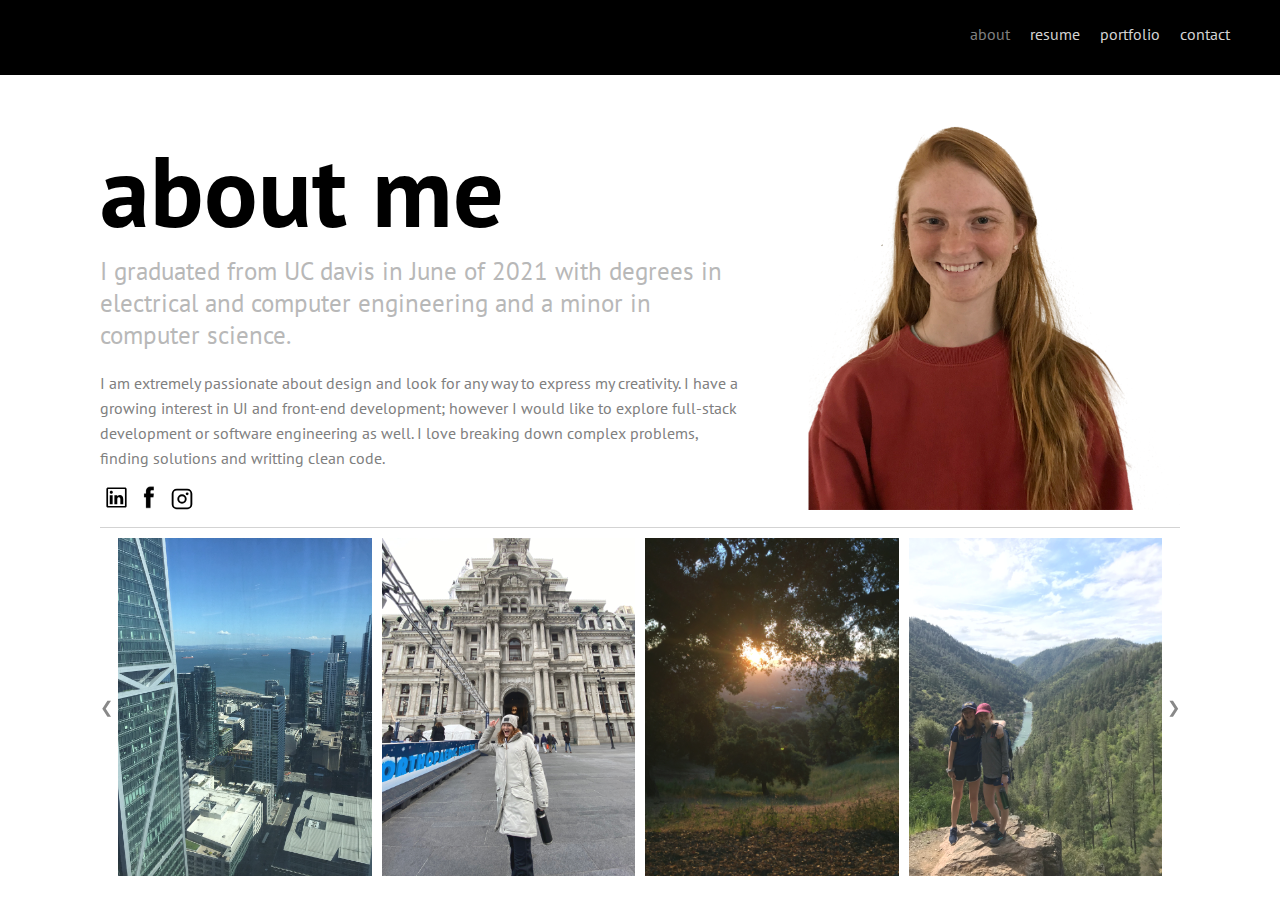
<file: index.html>
<!DOCTYPE html>
<html lang="en">
<head>
    <meta charset="UTF-8">
    <meta name="viewport" content="width=device-width, initial-scale=1.0">
    <meta property="og:title" content="About Nicole Page">
    <meta property="og:image" content="/Images/thumbnail.png">
    <meta property="og:description" content="An ongoing project I am working on is 
    developing a portfolio website to showcase my work in design and web development. 
    I started building this website from scratch and am really enjoying designing 
    layouts for each page, and then writing the html/css to create them. Note that 
    many of the pages are still in progress and being written, but the site will 
    give you an overview of what I'm passionate about.">
    <title>About Nicole Page</title>
    <link href="style.css" rel="stylesheet">
    <link href="https://fonts.googleapis.com/css2?family=PT+Sans:wght@400;700&display=swap" rel="stylesheet">

    <script src="script.js" defer></script>
    <script src="https://ajax.googleapis.com/ajax/libs/jquery/3.5.1/jquery.min.js"></script>
</head>
<body>
    <header>
        <!--
        <div id="popMenu">
            <button></button>
            <div></div>
            <div></div>
            <div></div>
        </div>
        -->
        <ul id="navBar">
            <li><a class="pageLink" id="selected">about</a></li>
            <li><a class="pageLink" href="">resume</a></li>
            <li><a class="pageLink" href="projects.html">portfolio</a></li>
            <li><a class="pageLink" href="">contact</a></li>
        </ul>
    </header>
    <div class="mainContainer">
        <div class="info">
            <div class="title">
                about me
            </div>
            <div class="subtitle">
                I graduated from UC davis in June of 2021 with degrees in
                electrical and computer engineering and a minor
                 in computer science.
            </div>
            <div class="bio">
                I am extremely passionate about design and look for any way 
                to express my creativity. I have a growing 
                interest in UI and front-end development; however I would like
                to explore full-stack development or software engineering as well.
                I love breaking down complex problems, finding solutions and 
                writting clean code.
            </div>
            <div class="links">
                <div class="wrap" id="linkedin">
                    <img src="/Images/linkedin.svg" alt="linkedin icon">
                    <a href="https://www.linkedin.com/in/fell-nicole"></a>
                </div>
                <div class="wrap" id="fb">
                    <img src="/Images/facebook.png" alt="facebook icon">
                    <a href="https://facebook.com/nicolefell99"></a>
                </div>
                <div class="wrap">
                    <img src="/Images/instagram.svg" atl="instagram icon">
                    <a href="https://www.instagram.com/nicole.fell/"></a>
                </div>
            </div>
        </div>
        <div class="nicoleImgWrapper">
            <img src="/Images/nicole.png">
        </div>
    </div>
    <footer>
        <div id="line"></div>
        <div id="photoWheel">

            <div class="label">
                &#10094
                <button class="prev" onclick="plusSlides(-1)"></button>
            </div>

            <div class="wheelWrap">
                <div class="shadow">
                    <div class="caption"></div>
                    <div class="who"></div>
                </div>
                <img src="" class="pic">
            </div>

            <div class="wheelWrap">
                <div class="shadow">
                    <div class="caption"></div>
                    <div class="who"></div>
                </div>
                <img src="" class="pic">
            </div>

            <div class="wheelWrap">
                <div class="shadow">
                    <div class="caption"></div>
                    <div class="who"></div>
                </div>
                <img src="" class="pic">
            </div>

            <div class="wheelWrap">
                <div class="shadow">
                    <div class="caption"></div>
                    <div class="who"></div>
                </div>
                <img src="" class="pic">
            </div>

            <div class="label">
                &#10095
                <button class="next" onclick="plusSlides(1)"></button>
            </div>

        </div>
    </footer>
</body>
</html>
</file>
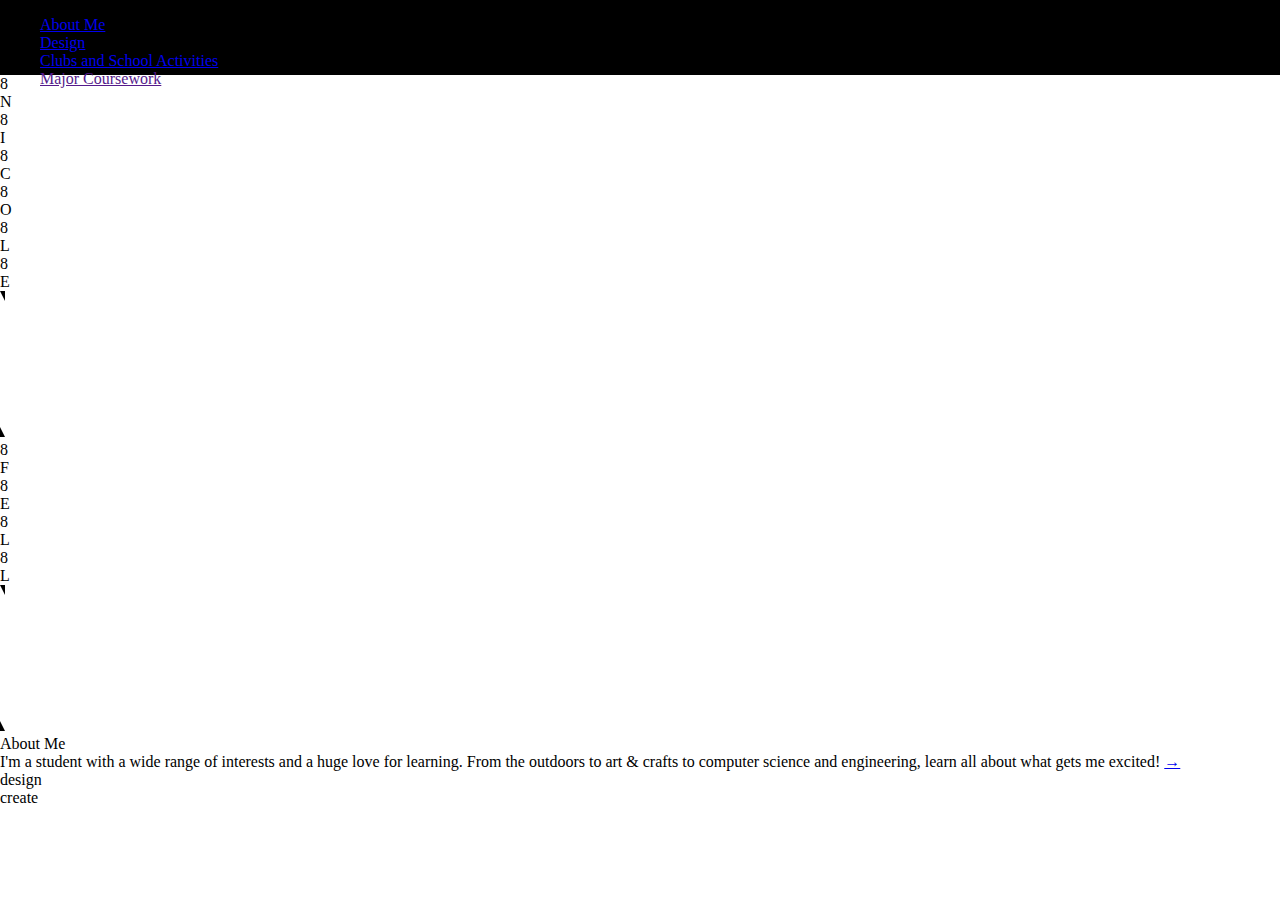
<file: abouttemp.html>
<!DOCTYPE html>
<html lang="en">
    <head>
        <meta charset="UTF-8">
        <meta name="viewport" content="width=device-width, initial-scale=1.0">
        <meta http-equiv="X-UA-Compatible" content="ie=edge">
        <link href="webfontkit-20200615-180952/stylesheet.css" rel="stylesheet">
        <link href="style.css" rel="stylesheet">
        <link href="https://fonts.googleapis.com/css2?family=Electrolize&display=swap" rel="stylesheet">
        <link href="https://fonts.googleapis.com/css2?family=Anton&display=swap" rel="stylesheet">
        <link href="https://fonts.googleapis.com/css2?family=PT+Sans+Narrow&display=swap" rel="stylesheet">
        <link href="https://fonts.googleapis.com/css2?family=Meddon&display=swap" rel="stylesheet">
        <title>Nicole Fell Portfolio Page</title>

        <script src="script.js" defer></script>
    </head>
    <header>
        <ul id="navList">
            <a href="#chip">
                <div class="LED"></div>
                About Me
            </a>
            <a href="#resistor">
                <div class="LED"></div>
                Design
            </a>
            <a href="#switch">
                <div class="LED"></div>
                Clubs and School Activities
            </a>
            <a href="">
                <div class="LED"></div>
                Major Coursework
            </a>
        </ul>
    </header>
    <body>
        <div class="layer"></div>
        <div class="name">
            <div class="nameRow">
                <div class="letterBlock">
                    <div class="letterBackground"></div>
                    <div class="segment">8</div>
                    <div class="letter">N</div>
                </div>
                <div class="letterBlock">
                    <div class="letterShadow"></div>
                    <div class="letterBackground"></div>
                    <div class="segment">8</div>
                    <div class="letter">I</div>
                </div>
                <div class="letterBlock">
                    <div class="letterShadow"></div>
                    <div class="letterBackground"></div>
                    <div class="segment">8</div>
                    <div class="letter">C</div>
                </div>
                <div class="letterBlock">
                    <div class="letterShadow"></div>
                    <div class="letterBackground"></div>
                    <div class="segment">8</div>
                    <div class="letter">O</div>
                </div>
                <div class="letterBlock">
                    <div class="letterShadow"></div>
                    <div class="letterBackground"></div>
                    <div class="segment">8</div>
                    <div class="letter">L</div>
                </div>
                <div class="letterBlock">
                    <div class="letterShadow" id="E"></div>
                    <div class="letterBackground"></div>
                    <div class="segment">8</div>
                    <div class="letter">E</div>
                </div>
                <svg class="sideShadow" height="128" width="5">
                    <polygon class="greenEnds" points="0,0 5,10 5,0"/>
                </svg>
            </div>
            <svg class="shadowContainer" height="10" width="515">
                <polygon class="greenEnds" points="0,0 0,10 5,10"/>
                <polygon class="shadow" points="0,0 5,10 90,10 85,0"/>
                <polygon class="shadow" points="85,0 90,10 175,10 170,0"/>
                <polygon class="shadow" points="170,0 175,10 260,10 255,0"/>
                <polygon class="shadow" points="255,0 260,10 345,10 340,0"/>
                <polygon class="shadow" points="340,0 345,10 430,10 425,0"/>
                <polygon class="shadow" points="425,0 430,10 515,10 510,0"/>
            </svg>
            <div class="nameRow">
                <div class="letterBlock">
                    <div class="letterShadow"></div>
                    <div class="letterBackground"></div>
                    <div class="segment">8</div>
                    <div class="letter">F</div>
                </div>
                <div class="letterBlock">
                    <div class="letterShadow"></div>
                    <div class="letterBackground"></div>
                    <div class="segment">8</div>
                    <div class="letter">E</div>
                </div>
                <div class="letterBlock">
                    <div class="letterShadow"></div>
                    <div class="letterBackground"></div>
                    <div class="segment">8</div>
                    <div class="letter">L</div>
                </div>
                <div class="letterBlock">
                    <div class="letterShadow" id="L"></div>
                    <div class="letterBackground"></div>
                    <div class="segment">8</div>
                    <div class="letter">L</div>
                </div>
                <svg class="sideShadow" height="128" width="5">
                    <polygon class="greenEnds" points="0,0 5,10 5,0"/>
                </svg>
            </div>
            <svg class="shadowContainer" height="10" width="345">
                <polygon class="greenEnds" points="0,0 0,10 5,10"/>
                <polygon class="shadow" points="0,0 5,10 90,10 85,0"/>
                <polygon class="shadow" points="85,0 90,10 175,10 170,0"/>
                <polygon class="shadow" points="170,0 175,10 260,10 255,0"/>
                <polygon class="shadow" points="255,0 260,10 345,10 340,0"/>
            </svg>
        </div>
        <div id="chip" class="markers">
            <div class="topCopper">
                <div class="copper">
                    <div class="mount"></div>
                </div>
                <div class="copper">
                    <div class="mount"></div>
                </div>
                <div class="copper">
                    <div class="mount"></div>
                </div>
                <div class="copper">
                    <div class="mount"></div>
                </div>
                <div class="copper">
                    <div class="mount"></div>
                </div>
                <div class="copper">
                    <div class="mount"></div>
                </div>
                <div class="copper">
                    <div class="mount"></div>
                </div>
                <div class="copper">
                    <div class="mount"></div>
                </div>
                <div class="copper">
                    <div class="mount"></div>
                </div>
                <div class="copper">
                    <div class="mount"></div>
                </div>
                <div class="copper">
                    <div class="mount"></div>
                </div>
                <div class="copper">
                    <div class="mount"></div>
                </div>
                <div class="copper">
                    <div class="mount"></div>
                </div>
            </div>
            <div class="chipBody">
                <div class="pinIndicator"></div>
                <div id="chipTitle">About Me</div>
                <div id="chipsubTitle">
                    I'm a student with a wide range of interests and a huge love for learning. From the outdoors to art & crafts to computer science and engineering, learn all about what gets me excited! 
                    <a href="about.html">&#8594</a>
                </div>
            </div>
            <div class="bottomCopper">
                <div class="copper">
                    <div class="mount"></div>
                </div>
                <div class="copper">
                    <div class="mount"></div>
                </div>
                <div class="copper">
                    <div class="mount"></div>
                </div>
                <div class="copper">
                    <div class="mount"></div>
                </div>
                <div class="copper">
                    <div class="mount"></div>
                </div>
                <div class="copper">
                    <div class="mount"></div>
                </div>
                <div class="copper">
                    <div class="mount"></div>
                </div>
                <div class="copper">
                    <div class="mount"></div>
                </div>
                <div class="copper">
                    <div class="mount"></div>
                </div>
                <div class="copper">
                    <div class="mount"></div>
                </div>
                <div class="copper">
                    <div class="mount"></div>
                </div>
                <div class="copper">
                    <div class="mount"></div>
                </div>
                <div class="copper">
                    <div class="mount"></div>
                </div>
            </div>
        </div>
        <div id="resistor" class="markers">
            <div class="wire">design</div>
            <div class="leftBody"></div>
            <div class="centerBody">
                <div class="strip" id="red"></div>
                <div class="strip" id="blankOne"></div>
                <div class="strip" id="grey"></div>
                <div class="strip" id="blankTwo"></div>
                <div class="strip" id="green"></div>
                <div class="strip" id="blankThree"></div>
                <div class="strip" id="yellow"></div>
                <div class="strip" id="blankFour"></div>
                <div class="strip" id="blue"></div>
            </div>
            <div class="rightBody"></div>
            <div class="wire">create</div>
        </div>
        <div id="switch" class="markers">
            <div id="outterBox"></div>
            <div id="innerBox"></div>
            <div id="popOff"></div>
        </div>
    </body>
</html>
</file>
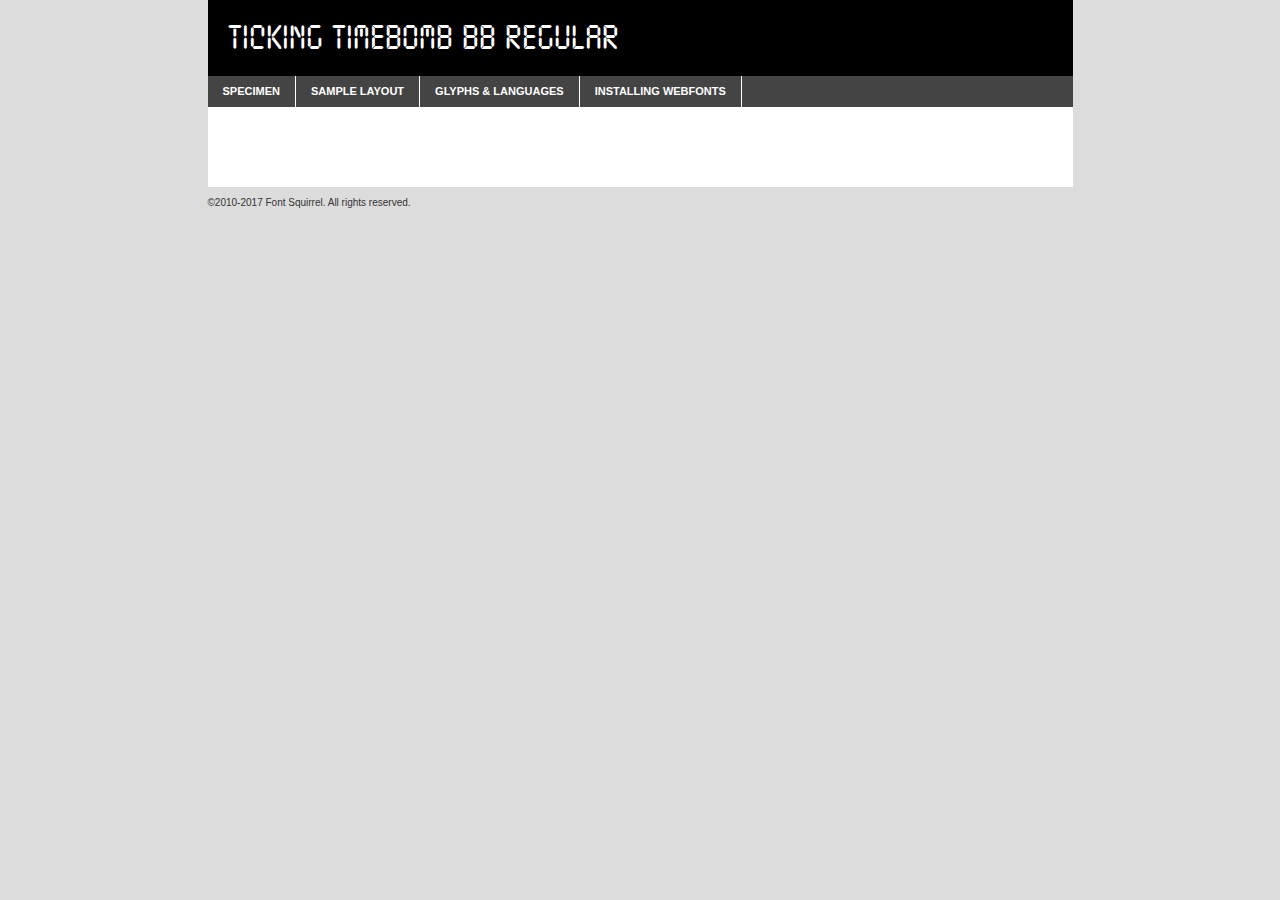
<file: webfontkit-20200615-180952/ticking-timebomb-bb.regular-demo.html>
<!DOCTYPE html PUBLIC "-//W3C//DTD XHTML 1.0 Transitional//EN"
	"http://www.w3.org/TR/xhtml1/DTD/xhtml1-transitional.dtd">

<html xmlns="http://www.w3.org/1999/xhtml" xml:lang="en" lang="en">
<head>
	<meta http-equiv="Content-Type" content="text/html; charset=utf-8" />
	<script src="http://ajax.googleapis.com/ajax/libs/jquery/1.7.2/jquery.min.js" type="text/javascript" charset="utf-8"></script>
	<script type="text/javascript">
	(function($){$.fn.easyTabs=function(option){var param=jQuery.extend({fadeSpeed:"fast",defaultContent:1,activeClass:'active'},option);$(this).each(function(){var thisId="#"+this.id;if(param.defaultContent==''){param.defaultContent=1;}
	if(typeof param.defaultContent=="number")
	{var defaultTab=$(thisId+" .tabs li:eq("+(param.defaultContent-1)+") a").attr('href').substr(1);}else{var defaultTab=param.defaultContent;}
	$(thisId+" .tabs li a").each(function(){var tabToHide=$(this).attr('href').substr(1);$("#"+tabToHide).addClass('easytabs-tab-content');});hideAll();changeContent(defaultTab);function hideAll(){$(thisId+" .easytabs-tab-content").hide();}
	function changeContent(tabId){hideAll();$(thisId+" .tabs li").removeClass(param.activeClass);$(thisId+" .tabs li a[href=#"+tabId+"]").closest('li').addClass(param.activeClass);if(param.fadeSpeed!="none")
	{$(thisId+" #"+tabId).fadeIn(param.fadeSpeed);}else{$(thisId+" #"+tabId).show();}}
	$(thisId+" .tabs li").click(function(){var tabId=$(this).find('a').attr('href').substr(1);changeContent(tabId);return false;});});}})(jQuery);
	</script>
	<link rel="stylesheet" href="specimen_files/specimen_stylesheet.css" type="text/css" charset="utf-8" />
	<link rel="stylesheet" href="stylesheet.css" type="text/css" charset="utf-8" />

	<style type="text/css">
					body{
				font-family: 'ticking_timebomb_bbregular';
							}
		</style>

	<title>Ticking Timebomb BB Regular Specimen</title>
	
	
	<script type="text/javascript" charset="utf-8">
		$(document).ready(function() {
			$('#container').easyTabs({defaultContent:1});
		});
	</script>
</head>

<body>
<div id="container">
	<div id="header">
		Ticking Timebomb BB Regular	</div>
	<ul class="tabs">
		<li><a href="#specimen">Specimen</a></li>
		<li><a href="#layout">Sample Layout</a></li>
				<li><a href="#glyphs">Glyphs &amp; Languages</a></li>
		<li><a href="#installing">Installing Webfonts</a></li>
		
	</ul>
	
	<div id="main_content">

		
			<div id="specimen">
		
				<div class="section">
					<div class="grid12 firstcol">
						<div class="huge">AaBb</div>
					</div>
				</div>
		
				<div class="section">
					<div class="glyph_range">A&#x200B;B&#x200b;C&#x200b;D&#x200b;E&#x200b;F&#x200b;G&#x200b;H&#x200b;I&#x200b;J&#x200b;K&#x200b;L&#x200b;M&#x200b;N&#x200b;O&#x200b;P&#x200b;Q&#x200b;R&#x200b;S&#x200b;T&#x200b;U&#x200b;V&#x200b;W&#x200b;X&#x200b;Y&#x200b;Z&#x200b;a&#x200b;b&#x200b;c&#x200b;d&#x200b;e&#x200b;f&#x200b;g&#x200b;h&#x200b;i&#x200b;j&#x200b;k&#x200b;l&#x200b;m&#x200b;n&#x200b;o&#x200b;p&#x200b;q&#x200b;r&#x200b;s&#x200b;t&#x200b;u&#x200b;v&#x200b;w&#x200b;x&#x200b;y&#x200b;z&#x200b;1&#x200b;2&#x200b;3&#x200b;4&#x200b;5&#x200b;6&#x200b;7&#x200b;8&#x200b;9&#x200b;0&#x200b;&amp;&#x200b;.&#x200b;,&#x200b;?&#x200b;!&#x200b;&#64;&#x200b;(&#x200b;)&#x200b;#&#x200b;$&#x200b;%&#x200b;*&#x200b;+&#x200b;-&#x200b;=&#x200b;:&#x200b;;</div>
				</div>
				<div class="section">
					<div class="grid12 firstcol">
						<table class="sample_table">
							<tr><td>10</td><td class="size10">abcdefghijklmnopqrstuvwxyzABCDEFGHIJKLMNOPQRSTUVWXYZ0123456789abcdefghijklmnopqrstuvwxyzABCDEFGHIJKLMNOPQRSTUVWXYZ0123456789abcdefghijklmnopqrstuvwxyzABCDEFGHIJKLMNOPQRSTUVWXYZ</td></tr>
							<tr><td>11</td><td class="size11">abcdefghijklmnopqrstuvwxyzABCDEFGHIJKLMNOPQRSTUVWXYZ0123456789abcdefghijklmnopqrstuvwxyzABCDEFGHIJKLMNOPQRSTUVWXYZ0123456789abcdefghijklmnopqrstuvwxyzABCDEFGHIJKLMNOPQRSTUVWXYZ</td></tr>
							<tr><td>12</td><td class="size12">abcdefghijklmnopqrstuvwxyzABCDEFGHIJKLMNOPQRSTUVWXYZ0123456789abcdefghijklmnopqrstuvwxyzABCDEFGHIJKLMNOPQRSTUVWXYZ0123456789abcdefghijklmnopqrstuvwxyzABCDEFGHIJKLMNOPQRSTUVWXYZ</td></tr>
							<tr><td>13</td><td class="size13">abcdefghijklmnopqrstuvwxyzABCDEFGHIJKLMNOPQRSTUVWXYZ0123456789abcdefghijklmnopqrstuvwxyzABCDEFGHIJKLMNOPQRSTUVWXYZ0123456789abcdefghijklmnopqrstuvwxyzABCDEFGHIJKLMNOPQRSTUVWXYZ</td></tr>
							<tr><td>14</td><td class="size14">abcdefghijklmnopqrstuvwxyzABCDEFGHIJKLMNOPQRSTUVWXYZ0123456789abcdefghijklmnopqrstuvwxyzABCDEFGHIJKLMNOPQRSTUVWXYZ0123456789abcdefghijklmnopqrstuvwxyzABCDEFGHIJKLMNOPQRSTUVWXYZ</td></tr>
							<tr><td>16</td><td class="size16">abcdefghijklmnopqrstuvwxyzABCDEFGHIJKLMNOPQRSTUVWXYZ0123456789abcdefghijklmnopqrstuvwxyzABCDEFGHIJKLMNOPQRSTUVWXYZ</td></tr>
							<tr><td>18</td><td class="size18">abcdefghijklmnopqrstuvwxyzABCDEFGHIJKLMNOPQRSTUVWXYZ0123456789abcdefghijklmnopqrstuvwxyzABCDEFGHIJKLMNOPQRSTUVWXYZ</td></tr>
							<tr><td>20</td><td class="size20">abcdefghijklmnopqrstuvwxyzABCDEFGHIJKLMNOPQRSTUVWXYZ0123456789abcdefghijklmnopqrstuvwxyzABCDEFGHIJKLMNOPQRSTUVWXYZ</td></tr>
							<tr><td>24</td><td class="size24">abcdefghijklmnopqrstuvwxyzABCDEFGHIJKLMNOPQRSTUVWXYZ0123456789abcdefghijklmnopqrstuvwxyzABCDEFGHIJKLMNOPQRSTUVWXYZ</td></tr>
							<tr><td>30</td><td class="size30">abcdefghijklmnopqrstuvwxyzABCDEFGHIJKLMNOPQRSTUVWXYZ0123456789abcdefghijklmnopqrstuvwxyzABCDEFGHIJKLMNOPQRSTUVWXYZ</td></tr>
							<tr><td>36</td><td class="size36">abcdefghijklmnopqrstuvwxyzABCDEFGHIJKLMNOPQRSTUVWXYZ0123456789abcdefghijklmnopqrstuvwxyzABCDEFGHIJKLMNOPQRSTUVWXYZ</td></tr>
							<tr><td>48</td><td class="size48">abcdefghijklmnopqrstuvwxyzABCDEFGHIJKLMNOPQRSTUVWXYZ0123456789abcdefghijklmnopqrstuvwxyzABCDEFGHIJKLMNOPQRSTUVWXYZ</td></tr>
							<tr><td>60</td><td class="size60">abcdefghijklmnopqrstuvwxyzABCDEFGHIJKLMNOPQRSTUVWXYZ0123456789abcdefghijklmnopqrstuvwxyzABCDEFGHIJKLMNOPQRSTUVWXYZ</td></tr>
							<tr><td>72</td><td class="size72">abcdefghijklmnopqrstuvwxyzABCDEFGHIJKLMNOPQRSTUVWXYZ0123456789abcdefghijklmnopqrstuvwxyzABCDEFGHIJKLMNOPQRSTUVWXYZ</td></tr>
							<tr><td>90</td><td class="size90">abcdefghijklmnopqrstuvwxyzABCDEFGHIJKLMNOPQRSTUVWXYZ0123456789abcdefghijklmnopqrstuvwxyzABCDEFGHIJKLMNOPQRSTUVWXYZ</td></tr>
						</table>
				
					</div>
			
				</div>
		
		
		
								<div class="section" id="bodycomparison">


										<div id="xheight">
				<div class="fontbody">&#x25FC;&#x25FC;&#x25FC;&#x25FC;&#x25FC;&#x25FC;&#x25FC;&#x25FC;&#x25FC;&#x25FC;&#x25FC;&#x25FC;&#x25FC;&#x25FC;&#x25FC;&#x25FC;&#x25FC;&#x25FC;&#x25FC;&#x25FC;&#x25FC;&#x25FC;&#x25FC;&#x25FC;&#x25FC;&#x25FC;&#x25FC;&#x25FC;&#x25FC;&#x25FC;&#x25FC;&#x25FC;&#x25FC;&#x25FC;&#x25FC;&#x25FC;&#x25FC;&#x25FC;&#x25FC;&#x25FC;&#x25FC;&#x25FC;&#x25FC;&#x25FC;&#x25FC;&#x25FC;&#x25FC;&#x25FC;&#x25FC;&#x25FC;&#x25FC;&#x25FC;&#x25FC;&#x25FC;&#x25FC;&#x25FC;&#x25FC;&#x25FC;&#x25FC;&#x25FC;&#x25FC;&#x25FC;&#x25FC;&#x25FC;&#x25FC;&#x25FC;&#x25FC;&#x25FC;&#x25FC;&#x25FC;&#x25FC;&#x25FC;&#x25FC;&#x25FC;&#x25FC;&#x25FC;&#x25FC;&#x25FC;&#x25FC;&#x25FC;&#x25FC;&#x25FC;&#x25FC;&#x25FC;&#x25FC;&#x25FC;&#x25FC;&#x25FC;&#x25FC;&#x25FC;&#x25FC;&#x25FC;&#x25FC;&#x25FC;&#x25FC;&#x25FC;&#x25FC;&#x25FC;&#x25FC;body</div><div class="arialbody">body</div><div class="verdanabody">body</div><div class="georgiabody">body</div></div>
										<div class="fontbody" style="z-index:1">
											body<span>Ticking Timebomb BB Regular</span>
										</div>
										<div class="arialbody" style="z-index:1">
											body<span>Arial</span>
										</div>
										<div class="verdanabody" style="z-index:1">
											body<span>Verdana</span>
										</div>
										<div class="georgiabody" style="z-index:1">
											body<span>Georgia</span>
										</div>



								</div>
		
		
				<div class="section psample psample_row1" id="">
					
					<div class="grid2 firstcol">
						<p class="size10"><span>10.</span>Aenean lacinia bibendum nulla sed consectetur. Fusce dapibus, tellus ac cursus commodo, tortor mauris condimentum nibh, ut fermentum massa justo sit amet risus. Nullam id dolor id nibh ultricies vehicula ut id elit. Cum sociis natoque penatibus et magnis dis parturient montes, nascetur ridiculus mus. Nulla vitae elit libero, a pharetra augue.</p>
			
					</div>
					<div class="grid3">
						<p class="size11"><span>11.</span>Aenean lacinia bibendum nulla sed consectetur. Fusce dapibus, tellus ac cursus commodo, tortor mauris condimentum nibh, ut fermentum massa justo sit amet risus. Nullam id dolor id nibh ultricies vehicula ut id elit. Cum sociis natoque penatibus et magnis dis parturient montes, nascetur ridiculus mus. Nulla vitae elit libero, a pharetra augue.</p>
			
					</div>
					<div class="grid3">
						<p class="size12"><span>12.</span>Aenean lacinia bibendum nulla sed consectetur. Fusce dapibus, tellus ac cursus commodo, tortor mauris condimentum nibh, ut fermentum massa justo sit amet risus. Nullam id dolor id nibh ultricies vehicula ut id elit. Cum sociis natoque penatibus et magnis dis parturient montes, nascetur ridiculus mus. Nulla vitae elit libero, a pharetra augue.</p>
			
					</div>
					<div class="grid4">
						<p class="size13"><span>13.</span>Aenean lacinia bibendum nulla sed consectetur. Fusce dapibus, tellus ac cursus commodo, tortor mauris condimentum nibh, ut fermentum massa justo sit amet risus. Nullam id dolor id nibh ultricies vehicula ut id elit. Cum sociis natoque penatibus et magnis dis parturient montes, nascetur ridiculus mus. Nulla vitae elit libero, a pharetra augue.</p>
			
					</div>
					<div class="white_blend"></div>
					
				</div>
				<div class="section psample psample_row2" id="">
					<div class="grid3 firstcol">
						<p class="size14"><span>14.</span>Aenean lacinia bibendum nulla sed consectetur. Fusce dapibus, tellus ac cursus commodo, tortor mauris condimentum nibh, ut fermentum massa justo sit amet risus. Nullam id dolor id nibh ultricies vehicula ut id elit. Cum sociis natoque penatibus et magnis dis parturient montes, nascetur ridiculus mus. Nulla vitae elit libero, a pharetra augue.</p>
			
					</div>
					<div class="grid4">
						<p class="size16"><span>16.</span>Aenean lacinia bibendum nulla sed consectetur. Fusce dapibus, tellus ac cursus commodo, tortor mauris condimentum nibh, ut fermentum massa justo sit amet risus. Nullam id dolor id nibh ultricies vehicula ut id elit. Cum sociis natoque penatibus et magnis dis parturient montes, nascetur ridiculus mus. Nulla vitae elit libero, a pharetra augue.</p>
			
					</div>
					<div class="grid5">
						<p class="size18"><span>18.</span>Aenean lacinia bibendum nulla sed consectetur. Fusce dapibus, tellus ac cursus commodo, tortor mauris condimentum nibh, ut fermentum massa justo sit amet risus. Nullam id dolor id nibh ultricies vehicula ut id elit. Cum sociis natoque penatibus et magnis dis parturient montes, nascetur ridiculus mus. Nulla vitae elit libero, a pharetra augue.</p>
			
					</div>

					<div class="white_blend"></div>

				</div>
				
				<div class="section psample psample_row3" id="">
					<div class="grid5 firstcol">
						<p class="size20"><span>20.</span>Aenean lacinia bibendum nulla sed consectetur. Fusce dapibus, tellus ac cursus commodo, tortor mauris condimentum nibh, ut fermentum massa justo sit amet risus. Nullam id dolor id nibh ultricies vehicula ut id elit. Cum sociis natoque penatibus et magnis dis parturient montes, nascetur ridiculus mus. Nulla vitae elit libero, a pharetra augue.</p>
					</div>
					<div class="grid7">
						<p class="size24"><span>24.</span>Aenean lacinia bibendum nulla sed consectetur. Fusce dapibus, tellus ac cursus commodo, tortor mauris condimentum nibh, ut fermentum massa justo sit amet risus. Nullam id dolor id nibh ultricies vehicula ut id elit. Cum sociis natoque penatibus et magnis dis parturient montes, nascetur ridiculus mus. Nulla vitae elit libero, a pharetra augue.</p>
					</div>
					
					<div class="white_blend"></div>
					
				</div>
				
				<div class="section psample psample_row4" id="">
					<div class="grid12 firstcol">
						<p class="size30"><span>30.</span>Aenean lacinia bibendum nulla sed consectetur. Fusce dapibus, tellus ac cursus commodo, tortor mauris condimentum nibh, ut fermentum massa justo sit amet risus. Nullam id dolor id nibh ultricies vehicula ut id elit. Cum sociis natoque penatibus et magnis dis parturient montes, nascetur ridiculus mus. Nulla vitae elit libero, a pharetra augue.</p>
					</div>
					<div class="white_blend"></div>
					
				</div>
				
				
				
				<div class="section psample psample_row1 fullreverse">
					<div class="grid2 firstcol">
						<p class="size10"><span>10.</span>Aenean lacinia bibendum nulla sed consectetur. Fusce dapibus, tellus ac cursus commodo, tortor mauris condimentum nibh, ut fermentum massa justo sit amet risus. Nullam id dolor id nibh ultricies vehicula ut id elit. Cum sociis natoque penatibus et magnis dis parturient montes, nascetur ridiculus mus. Nulla vitae elit libero, a pharetra augue.</p>
			
					</div>
					<div class="grid3">
						<p class="size11"><span>11.</span>Aenean lacinia bibendum nulla sed consectetur. Fusce dapibus, tellus ac cursus commodo, tortor mauris condimentum nibh, ut fermentum massa justo sit amet risus. Nullam id dolor id nibh ultricies vehicula ut id elit. Cum sociis natoque penatibus et magnis dis parturient montes, nascetur ridiculus mus. Nulla vitae elit libero, a pharetra augue.</p>
			
					</div>
					<div class="grid3">
						<p class="size12"><span>12.</span>Aenean lacinia bibendum nulla sed consectetur. Fusce dapibus, tellus ac cursus commodo, tortor mauris condimentum nibh, ut fermentum massa justo sit amet risus. Nullam id dolor id nibh ultricies vehicula ut id elit. Cum sociis natoque penatibus et magnis dis parturient montes, nascetur ridiculus mus. Nulla vitae elit libero, a pharetra augue.</p>
			
					</div>
					<div class="grid4">
						<p class="size13"><span>13.</span>Aenean lacinia bibendum nulla sed consectetur. Fusce dapibus, tellus ac cursus commodo, tortor mauris condimentum nibh, ut fermentum massa justo sit amet risus. Nullam id dolor id nibh ultricies vehicula ut id elit. Cum sociis natoque penatibus et magnis dis parturient montes, nascetur ridiculus mus. Nulla vitae elit libero, a pharetra augue.</p>
			
					</div>
					<div class="black_blend"></div>
					
				</div>
				
				<div class="section psample psample_row2 fullreverse">
					<div class="grid3 firstcol">
						<p class="size14"><span>14.</span>Aenean lacinia bibendum nulla sed consectetur. Fusce dapibus, tellus ac cursus commodo, tortor mauris condimentum nibh, ut fermentum massa justo sit amet risus. Nullam id dolor id nibh ultricies vehicula ut id elit. Cum sociis natoque penatibus et magnis dis parturient montes, nascetur ridiculus mus. Nulla vitae elit libero, a pharetra augue.</p>
			
					</div>
					<div class="grid4">
						<p class="size16"><span>16.</span>Aenean lacinia bibendum nulla sed consectetur. Fusce dapibus, tellus ac cursus commodo, tortor mauris condimentum nibh, ut fermentum massa justo sit amet risus. Nullam id dolor id nibh ultricies vehicula ut id elit. Cum sociis natoque penatibus et magnis dis parturient montes, nascetur ridiculus mus. Nulla vitae elit libero, a pharetra augue.</p>
			
					</div>
					<div class="grid5">
						<p class="size18"><span>18.</span>Aenean lacinia bibendum nulla sed consectetur. Fusce dapibus, tellus ac cursus commodo, tortor mauris condimentum nibh, ut fermentum massa justo sit amet risus. Nullam id dolor id nibh ultricies vehicula ut id elit. Cum sociis natoque penatibus et magnis dis parturient montes, nascetur ridiculus mus. Nulla vitae elit libero, a pharetra augue.</p>
			
					</div>
					<div class="black_blend"></div>

				</div>
				
				<div class="section psample fullreverse psample_row3" id="">
					<div class="grid5 firstcol">
						<p class="size20"><span>20.</span>Aenean lacinia bibendum nulla sed consectetur. Fusce dapibus, tellus ac cursus commodo, tortor mauris condimentum nibh, ut fermentum massa justo sit amet risus. Nullam id dolor id nibh ultricies vehicula ut id elit. Cum sociis natoque penatibus et magnis dis parturient montes, nascetur ridiculus mus. Nulla vitae elit libero, a pharetra augue.</p>
					</div>
					<div class="grid7">
						<p class="size24"><span>24.</span>Aenean lacinia bibendum nulla sed consectetur. Fusce dapibus, tellus ac cursus commodo, tortor mauris condimentum nibh, ut fermentum massa justo sit amet risus. Nullam id dolor id nibh ultricies vehicula ut id elit. Cum sociis natoque penatibus et magnis dis parturient montes, nascetur ridiculus mus. Nulla vitae elit libero, a pharetra augue.</p>
					</div>
					
					<div class="black_blend"></div>
					
				</div>
				
				<div class="section psample fullreverse psample_row4" id="" style="border-bottom: 20px #000 solid;">
					<div class="grid12 firstcol">
						<p class="size30"><span>30.</span>Aenean lacinia bibendum nulla sed consectetur. Fusce dapibus, tellus ac cursus commodo, tortor mauris condimentum nibh, ut fermentum massa justo sit amet risus. Nullam id dolor id nibh ultricies vehicula ut id elit. Cum sociis natoque penatibus et magnis dis parturient montes, nascetur ridiculus mus. Nulla vitae elit libero, a pharetra augue.</p>
					</div>
					<div class="black_blend"></div>
					
				</div>
				
				
				
				
			</div>
			
			<div id="layout">
				
				<div class="section">
					
					<div class="grid12 firstcol">
						<h1>Lorem Ipsum Dolor</h1>
						<h2>Etiam porta sem malesuada magna mollis euismod</h2>
						
						<p class="byline">By <a href="#link">Aenean Lacinia</a></p>
					</div>
				</div>
				<div class="section">
					<div class="grid8 firstcol">
						<p class="large">Donec sed odio dui. Morbi leo risus, porta ac consectetur ac, vestibulum at eros. Fusce dapibus, tellus ac cursus commodo, tortor mauris condimentum nibh, ut fermentum massa justo sit amet risus. </p>

						
						<h3>Pellentesque ornare sem</h3>

						<p>Maecenas sed diam eget risus varius blandit sit amet non magna. Maecenas faucibus mollis interdum. Donec ullamcorper nulla non metus auctor fringilla. Nullam id dolor id nibh ultricies vehicula ut id elit. Nullam id dolor id nibh ultricies vehicula ut id elit. </p>

						<p>Aenean eu leo quam. Pellentesque ornare sem lacinia quam venenatis vestibulum. Lorem ipsum dolor sit amet, consectetur adipiscing elit. Cum sociis natoque penatibus et magnis dis parturient montes, nascetur ridiculus mus. </p>

						<p>Nulla vitae elit libero, a pharetra augue. Praesent commodo cursus magna, vel scelerisque nisl consectetur et. Aenean lacinia bibendum nulla sed consectetur. </p>

						<p>Nullam quis risus eget urna mollis ornare vel eu leo. Nullam quis risus eget urna mollis ornare vel eu leo. Maecenas sed diam eget risus varius blandit sit amet non magna. Donec ullamcorper nulla non metus auctor fringilla. </p>

						<h3>Cras mattis consectetur</h3>

						<p>Aenean eu leo quam. Pellentesque ornare sem lacinia quam venenatis vestibulum. Aenean lacinia bibendum nulla sed consectetur. Integer posuere erat a ante venenatis dapibus posuere velit aliquet. Cras mattis consectetur purus sit amet fermentum. </p>

						<p>Nullam id dolor id nibh ultricies vehicula ut id elit. Nullam quis risus eget urna mollis ornare vel eu leo. Cras mattis consectetur purus sit amet fermentum.</p>
					</div>
					
					<div class="grid4 sidebar">
						
						<div class="box reverse">
							<p class="last">Nullam quis risus eget urna mollis ornare vel eu leo. Donec ullamcorper nulla non metus auctor fringilla. Cras mattis consectetur purus sit amet fermentum. Sed posuere consectetur est at lobortis. Lorem ipsum dolor sit amet, consectetur adipiscing elit. </p>
						</div>
						
						<p class="caption">Maecenas sed diam eget risus varius.</p>

						<p>Vestibulum id ligula porta felis euismod semper. Integer posuere erat a ante venenatis dapibus posuere velit aliquet. Vestibulum id ligula porta felis euismod semper. Sed posuere consectetur est at lobortis. Maecenas sed diam eget risus varius blandit sit amet non magna. Fusce dapibus, tellus ac cursus commodo, tortor mauris condimentum nibh, ut fermentum massa justo sit amet risus. </p>

					

						<p>Duis mollis, est non commodo luctus, nisi erat porttitor ligula, eget lacinia odio sem nec elit. Aenean lacinia bibendum nulla sed consectetur. Vivamus sagittis lacus vel augue laoreet rutrum faucibus dolor auctor. Aenean lacinia bibendum nulla sed consectetur. Nullam quis risus eget urna mollis ornare vel eu leo. </p>

						<p>Praesent commodo cursus magna, vel scelerisque nisl consectetur et. Donec ullamcorper nulla non metus auctor fringilla. Maecenas faucibus mollis interdum. Fusce dapibus, tellus ac cursus commodo, tortor mauris condimentum nibh, ut fermentum massa justo sit amet risus. </p>

					</div>
				</div>
				
			</div>


			



		<div id="glyphs">
			<div class="section">
				<div class="grid12 firstcol">
			
				<h1>Language Support</h1>
				<p>The subset of Ticking Timebomb BB Regular in this kit supports the following languages:<br />
			
					English, Arrernte, Bislama, Cebuano, Fijian, Gilbertese, Hmong, Ibanag, Iloko_ilokano, Interglossa_glosa, Interlingua, Lojban, Norfolk_pitcairnese, Oromo, Rotokas, Seychelles_creole, Shona, Somali, Southern_ndebele, Swahili, Swati_swazi, Tok_pisin, Warlpiri, Xhosa, Zulu, Latinbasic, Ubasic, Demo				</p>
				<h1>Glyph Chart</h1>
				<p>The subset of Ticking Timebomb BB Regular in this kit includes all the glyphs listed below. Unicode entities are included above each glyph to help you insert individual characters into your layout.</p>
				<div id="glyph_chart">
			
																														 <div><p>&amp;#13;</p>&#13;</div>
																				 <div><p>&amp;#32;</p>&#32;</div>
																				 <div><p>&amp;#33;</p>&#33;</div>
																				 <div><p>&amp;#34;</p>&#34;</div>
																				 <div><p>&amp;#35;</p>&#35;</div>
																				 <div><p>&amp;#36;</p>&#36;</div>
																				 <div><p>&amp;#37;</p>&#37;</div>
																				 <div><p>&amp;#38;</p>&#38;</div>
																				 <div><p>&amp;#39;</p>&#39;</div>
																				 <div><p>&amp;#40;</p>&#40;</div>
																				 <div><p>&amp;#41;</p>&#41;</div>
																				 <div><p>&amp;#42;</p>&#42;</div>
																				 <div><p>&amp;#43;</p>&#43;</div>
																				 <div><p>&amp;#44;</p>&#44;</div>
																				 <div><p>&amp;#45;</p>&#45;</div>
																				 <div><p>&amp;#46;</p>&#46;</div>
																				 <div><p>&amp;#47;</p>&#47;</div>
																				 <div><p>&amp;#48;</p>&#48;</div>
																				 <div><p>&amp;#49;</p>&#49;</div>
																				 <div><p>&amp;#50;</p>&#50;</div>
																				 <div><p>&amp;#51;</p>&#51;</div>
																				 <div><p>&amp;#52;</p>&#52;</div>
																				 <div><p>&amp;#53;</p>&#53;</div>
																				 <div><p>&amp;#54;</p>&#54;</div>
																				 <div><p>&amp;#55;</p>&#55;</div>
																				 <div><p>&amp;#56;</p>&#56;</div>
																				 <div><p>&amp;#57;</p>&#57;</div>
																				 <div><p>&amp;#58;</p>&#58;</div>
																				 <div><p>&amp;#59;</p>&#59;</div>
																				 <div><p>&amp;#60;</p>&#60;</div>
																				 <div><p>&amp;#61;</p>&#61;</div>
																				 <div><p>&amp;#62;</p>&#62;</div>
																				 <div><p>&amp;#63;</p>&#63;</div>
																				 <div><p>&amp;#64;</p>&#64;</div>
																				 <div><p>&amp;#65;</p>&#65;</div>
																				 <div><p>&amp;#66;</p>&#66;</div>
																				 <div><p>&amp;#67;</p>&#67;</div>
																				 <div><p>&amp;#68;</p>&#68;</div>
																				 <div><p>&amp;#69;</p>&#69;</div>
																				 <div><p>&amp;#70;</p>&#70;</div>
																				 <div><p>&amp;#71;</p>&#71;</div>
																				 <div><p>&amp;#72;</p>&#72;</div>
																				 <div><p>&amp;#73;</p>&#73;</div>
																				 <div><p>&amp;#74;</p>&#74;</div>
																				 <div><p>&amp;#75;</p>&#75;</div>
																				 <div><p>&amp;#76;</p>&#76;</div>
																				 <div><p>&amp;#77;</p>&#77;</div>
																				 <div><p>&amp;#78;</p>&#78;</div>
																				 <div><p>&amp;#79;</p>&#79;</div>
																				 <div><p>&amp;#80;</p>&#80;</div>
																				 <div><p>&amp;#81;</p>&#81;</div>
																				 <div><p>&amp;#82;</p>&#82;</div>
																				 <div><p>&amp;#83;</p>&#83;</div>
																				 <div><p>&amp;#84;</p>&#84;</div>
																				 <div><p>&amp;#85;</p>&#85;</div>
																				 <div><p>&amp;#86;</p>&#86;</div>
																				 <div><p>&amp;#87;</p>&#87;</div>
																				 <div><p>&amp;#88;</p>&#88;</div>
																				 <div><p>&amp;#89;</p>&#89;</div>
																				 <div><p>&amp;#90;</p>&#90;</div>
																				 <div><p>&amp;#91;</p>&#91;</div>
																				 <div><p>&amp;#92;</p>&#92;</div>
																				 <div><p>&amp;#93;</p>&#93;</div>
																				 <div><p>&amp;#94;</p>&#94;</div>
																				 <div><p>&amp;#95;</p>&#95;</div>
																				 <div><p>&amp;#96;</p>&#96;</div>
																				 <div><p>&amp;#97;</p>&#97;</div>
																				 <div><p>&amp;#98;</p>&#98;</div>
																				 <div><p>&amp;#99;</p>&#99;</div>
																				 <div><p>&amp;#100;</p>&#100;</div>
																				 <div><p>&amp;#101;</p>&#101;</div>
																				 <div><p>&amp;#102;</p>&#102;</div>
																				 <div><p>&amp;#103;</p>&#103;</div>
																				 <div><p>&amp;#104;</p>&#104;</div>
																				 <div><p>&amp;#105;</p>&#105;</div>
																				 <div><p>&amp;#106;</p>&#106;</div>
																				 <div><p>&amp;#107;</p>&#107;</div>
																				 <div><p>&amp;#108;</p>&#108;</div>
																				 <div><p>&amp;#109;</p>&#109;</div>
																				 <div><p>&amp;#110;</p>&#110;</div>
																				 <div><p>&amp;#111;</p>&#111;</div>
																				 <div><p>&amp;#112;</p>&#112;</div>
																				 <div><p>&amp;#113;</p>&#113;</div>
																				 <div><p>&amp;#114;</p>&#114;</div>
																				 <div><p>&amp;#115;</p>&#115;</div>
																				 <div><p>&amp;#116;</p>&#116;</div>
																				 <div><p>&amp;#117;</p>&#117;</div>
																				 <div><p>&amp;#118;</p>&#118;</div>
																				 <div><p>&amp;#119;</p>&#119;</div>
																				 <div><p>&amp;#120;</p>&#120;</div>
																				 <div><p>&amp;#121;</p>&#121;</div>
																				 <div><p>&amp;#122;</p>&#122;</div>
																				 <div><p>&amp;#123;</p>&#123;</div>
																				 <div><p>&amp;#124;</p>&#124;</div>
																				 <div><p>&amp;#125;</p>&#125;</div>
																				 <div><p>&amp;#126;</p>&#126;</div>
																				 <div><p>&amp;#160;</p>&#160;</div>
																				 <div><p>&amp;#162;</p>&#162;</div>
																				 <div><p>&amp;#169;</p>&#169;</div>
																				 <div><p>&amp;#173;</p>&#173;</div>
																				 <div><p>&amp;#174;</p>&#174;</div>
																				 <div><p>&amp;#215;</p>&#215;</div>
																				 <div><p>&amp;#8192;</p>&#8192;</div>
																				 <div><p>&amp;#8193;</p>&#8193;</div>
																				 <div><p>&amp;#8194;</p>&#8194;</div>
																				 <div><p>&amp;#8195;</p>&#8195;</div>
																				 <div><p>&amp;#8196;</p>&#8196;</div>
																				 <div><p>&amp;#8197;</p>&#8197;</div>
																				 <div><p>&amp;#8198;</p>&#8198;</div>
																				 <div><p>&amp;#8199;</p>&#8199;</div>
																				 <div><p>&amp;#8200;</p>&#8200;</div>
																				 <div><p>&amp;#8201;</p>&#8201;</div>
																				 <div><p>&amp;#8202;</p>&#8202;</div>
																				 <div><p>&amp;#8208;</p>&#8208;</div>
																				 <div><p>&amp;#8209;</p>&#8209;</div>
																				 <div><p>&amp;#8210;</p>&#8210;</div>
																				 <div><p>&amp;#8211;</p>&#8211;</div>
																				 <div><p>&amp;#8212;</p>&#8212;</div>
																				 <div><p>&amp;#8216;</p>&#8216;</div>
																				 <div><p>&amp;#8217;</p>&#8217;</div>
																				 <div><p>&amp;#8220;</p>&#8220;</div>
																				 <div><p>&amp;#8221;</p>&#8221;</div>
																				 <div><p>&amp;#8226;</p>&#8226;</div>
																				 <div><p>&amp;#8230;</p>&#8230;</div>
																				 <div><p>&amp;#8239;</p>&#8239;</div>
																				 <div><p>&amp;#8287;</p>&#8287;</div>
																				 <div><p>&amp;#8482;</p>&#8482;</div>
																				 <div><p>&amp;#9724;</p>&#9724;</div>
																																						</div>	
				</div>
		
		
			</div>
		</div>
		
		
		<div id="specs">
			
		</div>
	
		<div id="installing">
			<div class="section">
				<div class="grid7 firstcol">
					<h1>Installing Webfonts</h1>
					
					<p>Webfonts are supported by all major browser platforms but not all in the same way. There are currently four different font formats that must be included in order to target all browsers. This includes TTF, WOFF, EOT and SVG.</p>
					
					<h2>1. Upload your webfonts</h2>
					<p>You must upload your webfont kit to your website. They should be in or near the same directory as your CSS files.</p>
					
					<h2>2. Include the webfont stylesheet</h2>
					<p>A special CSS @font-face declaration helps the various browsers select the appropriate font it needs without causing you a bunch of headaches. Learn more about this syntax by reading the <a href="https://www.fontspring.com/blog/further-hardening-of-the-bulletproof-syntax">Fontspring blog post</a> about it. The code for it is as follows:</p>


<code>
@font-face{ 
	font-family: 'MyWebFont';
	src: url('WebFont.eot');
	src: url('WebFont.eot?#iefix') format('embedded-opentype'),
	     url('WebFont.woff') format('woff'),
	     url('WebFont.ttf') format('truetype'),
	     url('WebFont.svg#webfont') format('svg');
}
</code>

	<p>We've already gone ahead and generated the code for you. All you have to do is link to the stylesheet in your HTML, like this:</p>
	<code>&lt;link rel=&quot;stylesheet&quot; href=&quot;stylesheet.css&quot; type=&quot;text/css&quot; charset=&quot;utf-8&quot; /&gt;</code>

					<h2>3. Modify your own stylesheet</h2>
					<p>To take advantage of your new fonts, you must tell your stylesheet to use them. Look at the original @font-face declaration above and find the property called "font-family." The name linked there will be what you use to reference the font. Prepend that webfont name to the font stack in the "font-family" property, inside the selector you want to change. For example:</p>
<code>p { font-family: 'WebFont', Arial, sans-serif; }</code>

<h2>4. Test</h2>
<p>Getting webfonts to work cross-browser <em>can</em> be tricky. Use the information in the sidebar to help you if you find that fonts aren't loading in a particular browser.</p>
				</div>
				
				<div class="grid5 sidebar">
					<div class="box">
						<h2>Troubleshooting<br />Font-Face Problems</h2>
						<p>Having trouble getting your webfonts to load in your new website? Here are some tips to sort out what might be the problem.</p>

						<h3>Fonts not showing in any browser</h3>

						<p>This sounds like you need to work on the plumbing. You either did not upload the fonts to the correct directory, or you did not link the fonts properly in the CSS. If you've confirmed that all this is correct and you still have a problem, take a look at your .htaccess file and see if requests are getting intercepted.</p>

						<h3>Fonts not loading in iPhone or iPad</h3>

						<p>The most common problem here is that you are serving the fonts from an IIS server. IIS refuses to serve files that have unknown MIME types. If that is the case, you must set the MIME type for SVG to "image/svg+xml" in the server settings. Follow these instructions from Microsoft if you need help.</p>

						<h3>Fonts not loading in Firefox</h3>

						<p>The primary reason for this failure? You are still using a version Firefox older than 3.5. So upgrade already! If that isn't it, then you are very likely serving fonts from a different domain. Firefox requires that all font assets be served from the same domain. Lastly it is possible that you need to add WOFF to your list of MIME types (if you are serving via IIS.)</p>

						<h3>Fonts not loading in IE</h3>

						<p>Are you looking at Internet Explorer on an actual Windows machine or are you cheating by using a service like Adobe BrowserLab? Many of these screenshot services do not render @font-face for IE. Best to test it on a real machine.</p>

						<h3>Fonts not loading in IE9</h3>

						<p>IE9, like Firefox, requires that fonts be served from the same domain as the website. Make sure that is the case.</p>
					</div>
				</div>
			</div>
			
		</div>
	
	</div>
	<div id="footer">
		<p>&copy;2010-2017 Font Squirrel. All rights reserved.</p>
	</div>
</div>
</body>
</html>
</file>
<file: style.css>
*, *::before, *::after {
    box-sizing: border-box;
}

body {
    margin: 0;
}

#popMenu {
    display: flex;
    flex-direction: column;
    position: relative;
    margin: 10px;
    height: 23px;
    width: 23px;
    background-color: white;
}

header {
    background-color: black;
    height: 75px;
    width: 100%;
}

#navBar {
    list-style-type: none;
    display: flex;
    align-items: center;
    line-height: 37.5px;
    font-family: "PT Sans", sans-serif;
    font-weight: 400;
    font-size: 16px;
}

.pageLink {
    text-decoration: none;
    color: lightgrey;
    font-family: "PT Sans", sans-serif;
    font-weight: 400;
    font-size: 16px;
}

.pageLink:hover {
    color: grey;
}

#navBar>li:first-child {
    margin-left: auto;
}

#selected {
    color: grey;
}

#navBar>li:last-child {
    margin-right: 50px;
}

#navBar>li {
    margin: auto 10px;
}

.title {
    font-size: 100px;
    font-weight: 700;
    margin-top: 50px;
}

.subtitle {
    font-size: 25px;
    color: #B8B8B8;
    font-weight: 400;
    margin-bottom: 10px;
}

.bio {
    font-size: 16px;
    color: grey;
    font-weight: 400;
    line-height: 25px;
    margin: 10px 0;
}

.info {
    display: flex;
    flex-direction: column;
    font-family: "PT Sans", sans-serif;
    max-width: 60%;
}

#popMenu>button {
    position: absolute;
    width: 100%;
    opacity: 0;
}

#popMenu>div {
    width: 20px;
    height: 3px;
    background-color: black;
    margin: 2px 0;
}

body {
    display: flex;
    flex-direction: column;
}

.mainContainer {
    display: flex;
    align-items: center;
    margin: 0 100px;
}


.links {
    display: flex;
}

.wrap>img {
    width: 100%;
}

.wrap {
    width: 30px;
    height: 30px;
    display: flex;
    position: relative;
    margin: 3px;
}

#fb {
    width: 25px;
    height: 25px;
}

#linkedin {
    width: 27px;
    height: 27px;
}

.wrap>a {
    position: absolute;
    width: 100%;
    height: 100%;
}

.nicoleImgWrapper {
    max-width: 40%;
}

.nicoleImgWrapper>img  {
    width: 100%;
}

#line {
    background-color: lightgrey;
    height: 1px;
    margin: 10px 100px;
}

#photoWheel {
    display: flex;
    margin: 10px 100px;
    align-items: center;
}

.label {
    position: relative;
    color: grey;
}

.next, .prev {
    position: absolute;
    width: 100%;
    height: 100%;
    left: 0; top: 0;
    opacity: 0;
}

.label:hover {
    color: #242424
}

.wheelWrap {
    width: 25%;
    display: flex;
    flex-direction: column;
    margin: 0 5px;
    position: relative;
}

.pic {
    width: 100%;
}

.shadow {
    background-color: #242424;
    position: absolute;
    top: 0; left: 0;
    width: 100%;
    height: 100%;
    display: flex;
    flex-direction: column;
    align-items: center;
    text-align: center;
    justify-content: space-around;
    opacity: 0;
    padding: 10px;
}

.caption {
    color: white;
    font-family: "PT Sans", sans-serif;
    font-size: 16px;
}

.who {
    color: lightgrey;
    font-family: "PT Sans", sans-serif;
    font-size: 16px;
}

.wheelWrap:hover .shadow {
    opacity: .9;
}


/* New CSS for projects.html */
.UIwrapper {
    width: 300px;
    /*transform: scale(0.5);*/
    height: auto;
    display: flex;
    flex-direction: column;
    position: relative;
    margin: 50px;
    box-shadow: 0 4px 8px 0 rgba(0, 0, 0, 0.2), 0 6px 20px 0 rgba(0, 0, 0, 0.19);
}

#UI_image {
    width: 100%;
    opacity: .75;
}

.gradient {
    position: absolute;
    width: 100%;
    height: 100%;
    background: linear-gradient(180deg, rgba(86, 86, 86, 0) 0%, #565656 80%);
}

.UIinit {
    position: absolute;
    bottom: 15%; right: 10%;
    font-family: "PingFang TC";
    font-weight: 600;
    font-size: 100px;
    background: linear-gradient(rgba(169, 169, 169, 1) 45%, rgba(82, 82, 82, 1));
    background-clip: text;
    -webkit-background-clip: text;
    -moz-background-clip: text;
    -webkit-text-fill-color: transparent;
    -moz-text-fill-color: transparent;
}

.project_item {
    display: flex;
    align-items: center;
    margin: 20px 100px;
    box-shadow: 0 4px 8px 0 rgba(0, 0, 0, 0.2), 0 6px 20px 0 rgba(0, 0, 0, 0.19);
    border-radius: 15px;
}

.project_about {
    display: flex;
    flex-direction: column;
    margin: 50px;
    font-family: "PT Sans", sans-serif;
    max-width: 60%;
}

.project_title {
    font-weight: 600;
    color: grey;
    font-size: 30px;
}

.project_bio {
    font-weight: 300;
    font-size: 16px;
    color: rgba(172, 171, 171, 0.966);
    margin-top: 10px;
}

.glitch_link {
    display: flex;
    color: grey;
    margin: 30px 0;
}

.glitch_link>a {
    text-decoration: none;
    color: grey;
    margin: 0 5px;
}

.glitchWrap {
    max-width: 20px;
    margin: 0 5px;
}

.glitchWrap>img {
    width: 100%;
}

.UI_image_wrapper {
    width: 35%;
    display: flex;
    flex-direction: column;
    margin: 50px;
    margin-right: 0;
    box-shadow: 0 4px 8px 0 rgba(0, 0, 0, 0.2), 0 6px 20px 0 rgba(0, 0, 0, 0.19);
}

.UI_image_wrapper>img {
    width: 100%;
}

.row {
    display: flex;
    align-items: center;
}

#blocks {
    display: flex;
    font-size: 100px;
    font-family: 'Londrina Outline', cursive;
    margin: 20px 100px;
}

#blocks>div {
    margin: 0 10px;
}

#imagine {
    color: rgb(156, 10, 10);
}

#design {
    color: rgb(49, 49, 160);
}

#create {
    color: rgb(224, 224, 0);
}

.graphic_image_wrapper {
    max-width: 100%;
    margin: 50px;
    margin-bottom: 0;
    display: flex;
    flex-direction: column;
    box-shadow: 0 4px 8px 0 rgba(0, 0, 0, 0.2), 0 6px 20px 0 rgba(0, 0, 0, 0.19);
}

.graphic_image_wrapper>img {
    width: 100%;
}

#project_item_graphic {
    display: flex;
    flex-direction: column;
    align-items: center;
    margin: 20px 100px;
    margin-left: 20px;
    box-shadow: 0 4px 8px 0 rgba(0, 0, 0, 0.2), 0 6px 20px 0 rgba(0, 0, 0, 0.19);
    border-radius: 15px;
    width: 40%;
}

.project_item_sewing {
    display: flex;
    flex-direction: column;
    align-items: center;
    margin-top: 20px;
    box-shadow: 0 4px 8px 0 rgba(0, 0, 0, 0.2), 0 6px 20px 0 rgba(0, 0, 0, 0.19);
    border-radius: 15px;
    width: 100%;
}


#project_about_graphic {
    margin-top: 30px;
    max-width: 100%;
}

#simplicity {
    font-family: 'Satisfy', cursive;
    font-size: 60px;
    margin-top: 20px;
}

.sophistication {
    font-family: 'Poppins', sans-serif;
    font-weight: 700;
    font-size: 100px;
    margin-bottom: 50px;
    overflow: wrap;
    line-height: 0px;
}

#top_soph {
    color: rgba(0, 0, 0, 0.705);
}

#bottom_soph {
    color: rgba(0, 0, 0, 0.705);
}

.graphic_block {
    margin: 30px 100px;
    margin-right: 0px;
    width: 40%;
}

#graphic_row {
    align-items: flex-start;
    justify-content: space-between;
}

.sewing_img_wrap {
    width: 60%;
}

.sewing_img_wrap>img {
    width: 100%;
}

.sewing_images {
    display: flex;
}

.graphic_link {
    display: flex;
    color: grey;
    margin-top: 30px;
}

.graphic_link>a {
    text-decoration: none;
    color: grey;
    margin-left: 5px;
}

.design_more_link {
    color: grey;
    margin-top: 30px;
}

.design_more_link>div>a {
    margin-left: 5px;
    text-decoration: none;
    color: grey;
}

.sewing_image_wrapper {
    width: 35%;
    display: flex;
    margin: 50px;
    margin-right: 0;
}

.sewing_image_wrapper>img {
    width: 100%;
}

.sewing_wrap {
    width: 30%;
}

.sewing_wrap>img {
    width: 100%;
}

.app_image {
    font-family: 'Gupter', serif;;
    width: 35%;
    display: flex;
    flex-direction: column;
    margin: 50px;
    margin-right: 0;
    font-size: 40px;
    text-align: center;
}

.frucd_image_wrapper {
    max-width: 100%;
    margin: 50px;
}

.frucd_image_wrapper>img {
    width: 100%;
}

#frucd {
    display: flex;
    flex-direction: column;
    width: 40%;
    margin: 0;
}
</file>
<file: webfontkit-20200615-180952/stylesheet.css>
/*! Generated by Font Squirrel (https://www.fontsquirrel.com) on June 15, 2020 */



@font-face {
    font-family: 'ticking_timebomb_bbregular';
    src: url('ticking-timebomb-bb.regular-webfont.woff2') format('woff2'),
         url('ticking-timebomb-bb.regular-webfont.woff') format('woff');
    font-weight: normal;
    font-style: normal;

}
</file>
<file: webfontkit-20200615-180952/specimen_files/specimen_stylesheet.css>
@import url('grid_12-825-55-15.css');

/*  
	CSS Reset by Eric Meyer - Released under Public Domain
    http://meyerweb.com/eric/tools/css/reset/
*/
html, body, div, span, applet, object, iframe,
h1, h2, h3, h4, h5, h6, p, blockquote, pre,
a, abbr, acronym, address, big, cite, code,
del, dfn, em, font, img, ins, kbd, q, s, samp,
small, strike, strong, sub, sup, tt, var,
b, u, i, center, dl, dt, dd, ol, ul, li,
fieldset, form, label, legend, table, 
caption, tbody, tfoot, thead, tr, th, td 
                  {margin: 0;padding: 0;border: 0;outline: 0;
                  font-size: 100%;vertical-align: baseline;
                  background: transparent;}
body              {line-height: 1;}
ol, ul            {list-style: none;}
blockquote, q     {quotes: none;}
blockquote:before, blockquote:after,
q:before, q:after {content: '';	content: none;}
:focus            {outline: 0;}
ins               {text-decoration: none;}
del               {text-decoration: line-through;}
table             {border-collapse: collapse;border-spacing: 0;}




body {
	color: #000;
	background-color: #dcdcdc;
}

a {
	text-decoration: none;
	color: #1883ba;
}

h1{
	font-size: 32px;
	font-weight: normal;
	font-style: normal;
	margin-bottom: 18px;
}

h2{
	font-size: 18px;
}

#container {
	width: 865px;
	margin: 0px auto;
}


#header {
	padding: 20px;
	font-size: 36px;
	background-color: #000;
	color: #fff;
}

#header span {
	color: #666;
}
#main_content {
	background-color: #fff;
	padding: 60px 20px 20px;
}


#footer p {
	margin: 0;
	padding-top: 10px;
	padding-bottom: 50px;
	color: #333;
	font: 10px Arial, sans-serif;
}

.tabs {
	width: 100%;
	height: 31px;
	background-color: #444;
}
.tabs li {
	float:  left;
	margin: 0;
	overflow: hidden;
	background-color: #444;
}
.tabs li a {
	display: block;
	color: #fff;
	text-decoration: none;
	font: bold 11px/11px 'Arial';
	text-transform: uppercase;
	padding: 10px 15px;
	border-right: 1px solid #fff;
}

.tabs li a:hover {
		background-color: #00b3ff;

}

.tabs li.active a {
	color:  #000;
	background-color: #fff;
}



div.huge {
	
	font-size: 300px;
	line-height: 1em;
	padding: 0;
	letter-spacing: -.02em;
	overflow: hidden;
}
div.glyph_range {
	font-size: 72px;
	line-height: 1.1em;
}

.size10{ font-size: 10px; }
.size11{ font-size: 11px; }
.size12{ font-size: 12px; }
.size13{ font-size: 13px; }
.size14{ font-size: 14px; }
.size16{ font-size: 16px; }
.size18{ font-size: 18px; }
.size20{ font-size: 20px; }
.size24{ font-size: 24px; }
.size30{ font-size: 30px; }
.size36{ font-size: 36px; }
.size48{ font-size: 48px; }
.size60{ font-size: 60px; }
.size72{ font-size: 72px; }
.size90{ font-size: 90px; }


.psample_row1 {	height: 120px;}
.psample_row1 {	height: 120px;}
.psample_row2 {	height: 160px;}
.psample_row3 {	height: 160px;}
.psample_row4 {	height: 160px;}

.psample {
	overflow: hidden;
	position: relative;
}
.psample p {
	line-height: 1.3em;
	display: block;
	overflow: hidden;
	margin: 0;
}

.psample span {
	margin-right: .5em;
}

.white_blend {
	width: 100%;
	height: 61px;
	background-image: url([data-uri]);
	position: absolute;
	bottom: 0;
}
.black_blend {
	width: 100%;
	height: 61px;
	background-image: url([data-uri]);
	position: absolute;
	bottom: 0;
}
.fullreverse {
	background:  #000 !important;
	color:  #fff !important;
	margin-left: -20px;
	padding-left: 20px;
	margin-right: -20px;
	padding-right: 20px;
	padding: 20px;
	margin-bottom:0;
}


.sample_table td {
	padding-top: 3px;
	padding-bottom:5px;
	padding-left: 5px;
	vertical-align: middle;
	line-height: 1.2em;
}

.sample_table td:first-child {
	background-color: #eee;
	text-align: right;
	padding-right: 5px;
	padding-left: 0;
	padding: 5px;
	font: 11px/12px "Courier New", Courier, mono;
}

code {
	white-space: pre;
	background-color: #eee;
	display: block;
	padding: 10px;
	margin-bottom: 18px;
	overflow: auto;
}


.bottom,.last 	{margin-bottom:0 !important; padding-bottom:0 !important;}

.box  { 
  padding: 18px; 
  margin-bottom: 18px; 
  background: #eee; 
}

.reverse,.reversed { background:  #000 !important;color:  #fff !important; border: none !important;}

#bodycomparison {
	position: relative;
	overflow: hidden;
	font-size: 72px;
	height: 90px;
	white-space: nowrap;
}

#bodycomparison div{
	font-size: 72px;
	line-height: 90px;
	display: inline;
	margin: 0 15px 0 0;
	padding: 0;
}

#bodycomparison div span{
	font: 10px Arial;
	position: absolute;
	left: 0;
}
#xheight {
	float: none;
	position: absolute;
	color: #d9f3ff;
	font-size: 72px;
	line-height: 90px;
}

.fontbody {
 position: relative;
}
.arialbody{
	font-family: Arial;
	position: relative;
}
.verdanabody{
	font-family: Verdana;
	position: relative;
}
.georgiabody{
	font-family: Georgia;
	position: relative;
}

/* @group Layout page
 */

#layout h1 {
	font-size: 36px;
	line-height: 42px;
	font-weight: normal;
	font-style: normal;
}

#layout h2 {
	font-size: 24px;
	line-height: 23px;
	font-weight: normal;
	font-style: normal;
}

#layout h3 {
	font-size: 22px;
	line-height: 1.4em;
	margin-top: 1em;
	font-weight: normal;
	font-style: normal;
}


#layout p.byline {
	font-size: 12px;
	margin-top: 18px;
	line-height: 12px;
	margin-bottom: 0;
}
#layout p {
	font-size: 14px;
	line-height: 21px;
	margin-bottom: .5em;
}

#layout p.large{
	font-size: 18px;
	line-height: 26px;
}

#layout .sidebar p{
	font-size: 12px;
	line-height: 1.4em;
}

#layout p.caption {
	font-size: 10px;
	margin-top: -16px;
	margin-bottom: 18px;
}

/* @end */

/* @group Glyphs */

#glyph_chart div{
	background-color: #d9f3ff;
	color: black;
	float: left;
	font-size: 36px;
	height: 1.2em;
	line-height: 1.2em;
	margin-bottom: 1px;
	margin-right: 1px;
	text-align: center;
	width: 1.2em;
	position: relative;
	padding: .6em .2em .2em;
}

#glyph_chart div p {
	position: absolute;
	left: 0;
	top: 0;
	display: block;
	text-align: center;
	font: bold 9px Arial, sans-serif;
	background-color: #3a768f;
	width: 100%;
	color: #fff;
	padding: 2px 0;
}


#glyphs h1 {
	font-family: Arial, sans-serif;
}
/* @end */

/* @group Installing */

#installing {
	font: 13px Arial, sans-serif;
}

#installing p,
#glyphs p{
	line-height: 1.2em;
	margin-bottom: 18px;
	font: 13px Arial, sans-serif;
}



#installing h3{
	font-size: 15px;
	margin-top: 18px;
}

/* @end */

#rendering h1 {
	font-family: Arial, sans-serif;
}
.render_table td {
	font: 11px "Courier New", Courier, mono;
	vertical-align: middle;
}
</file>
